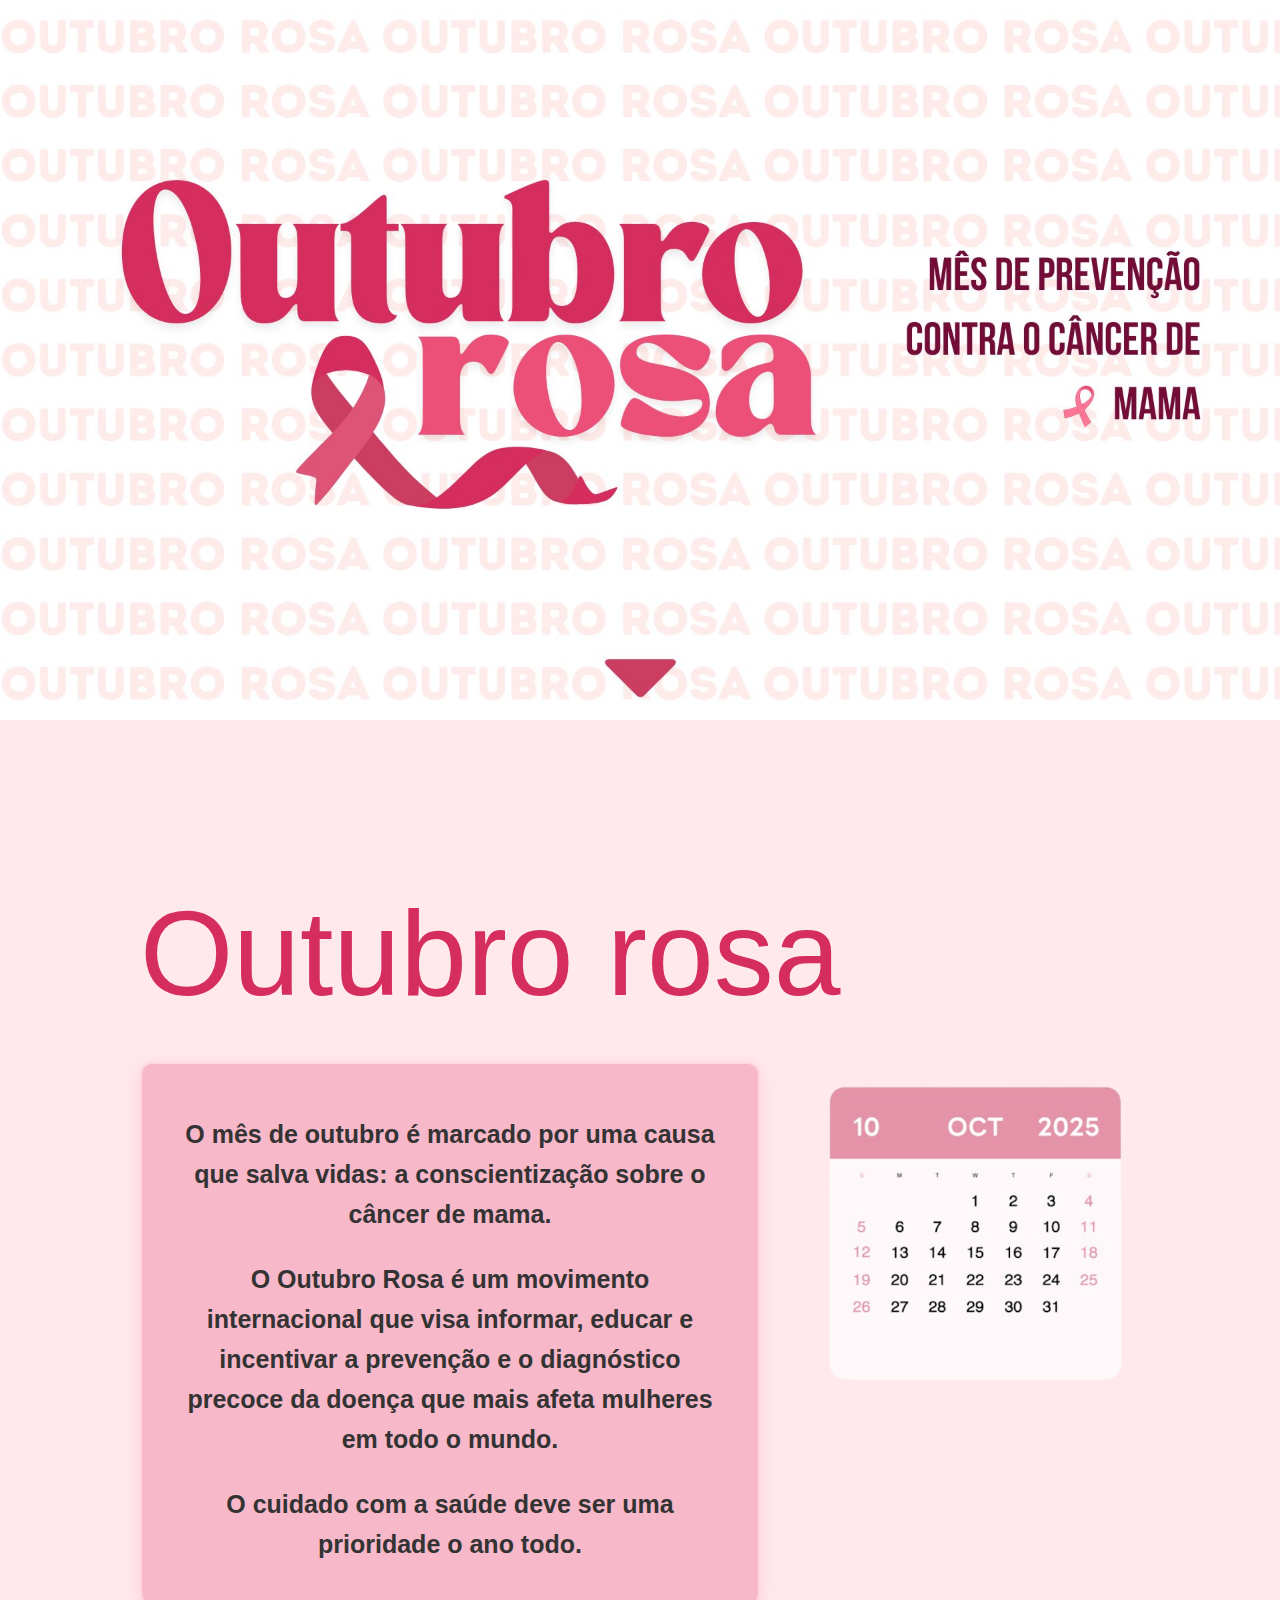
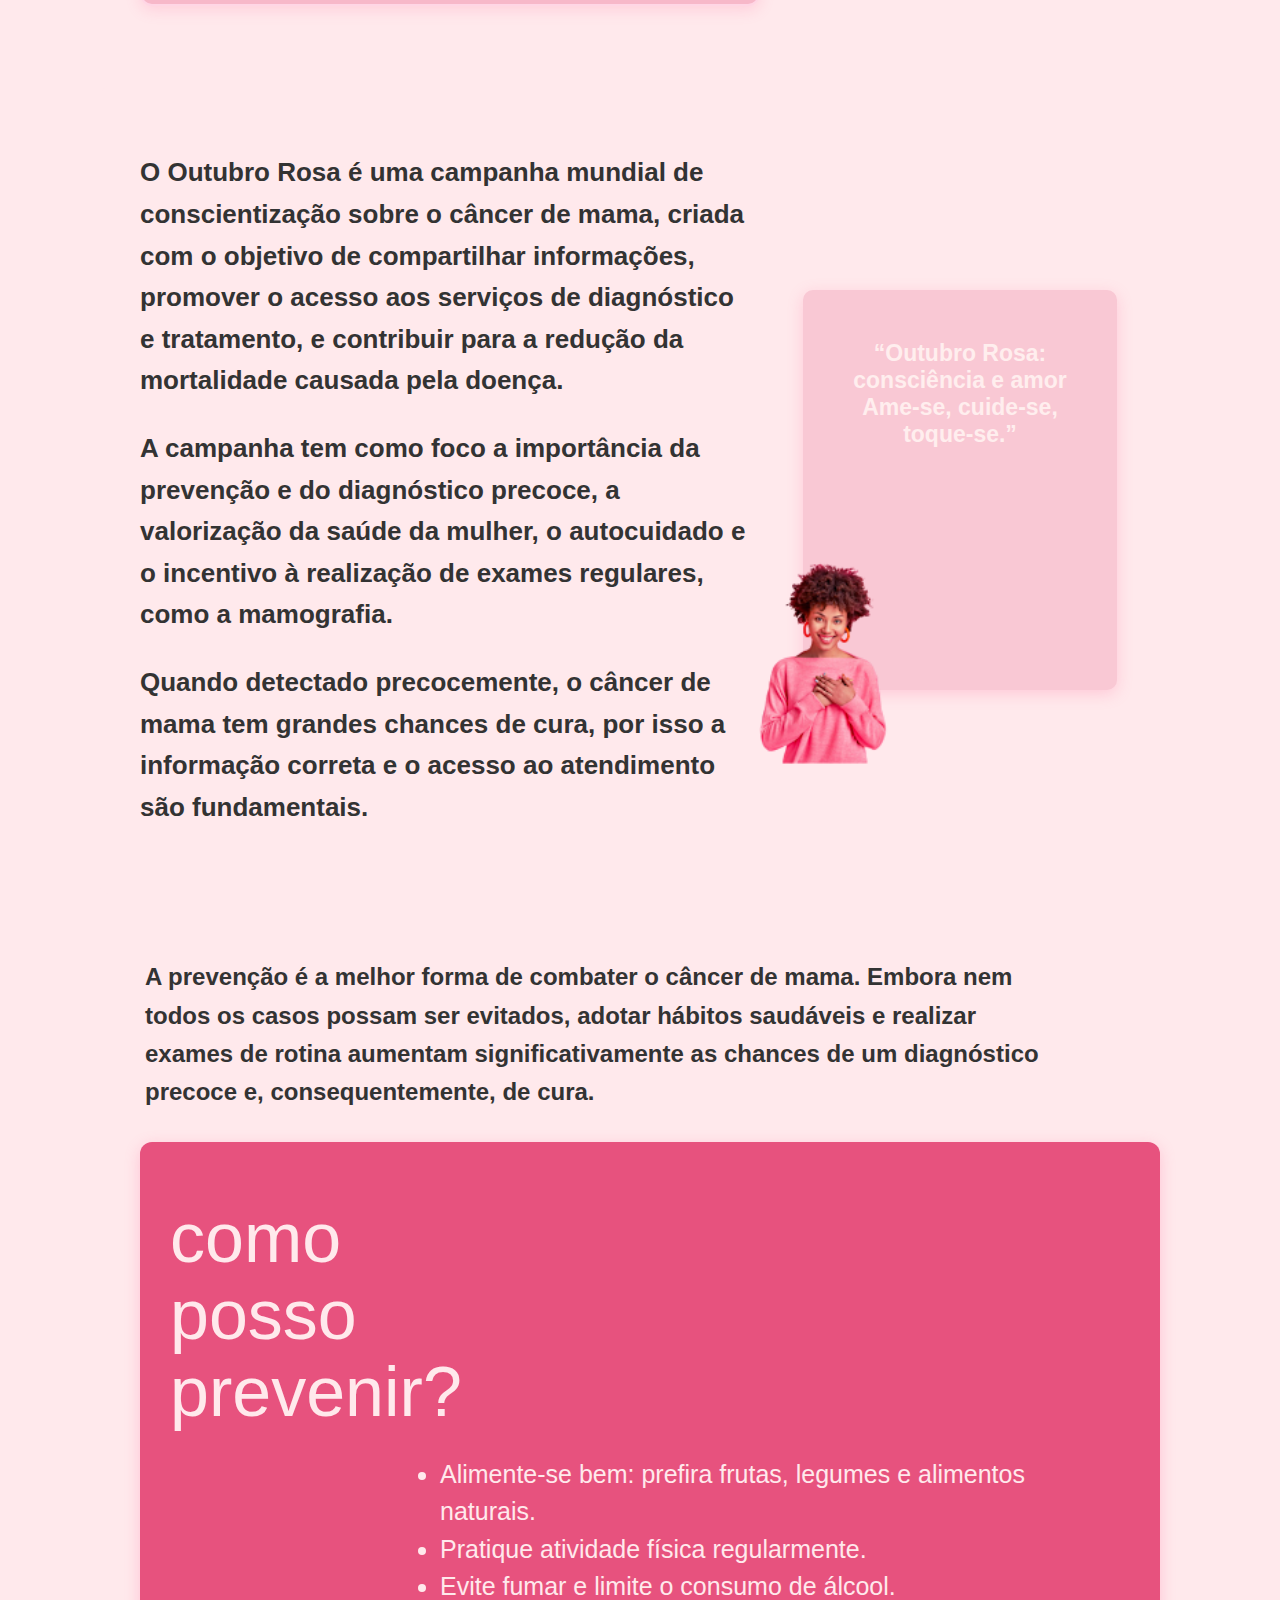
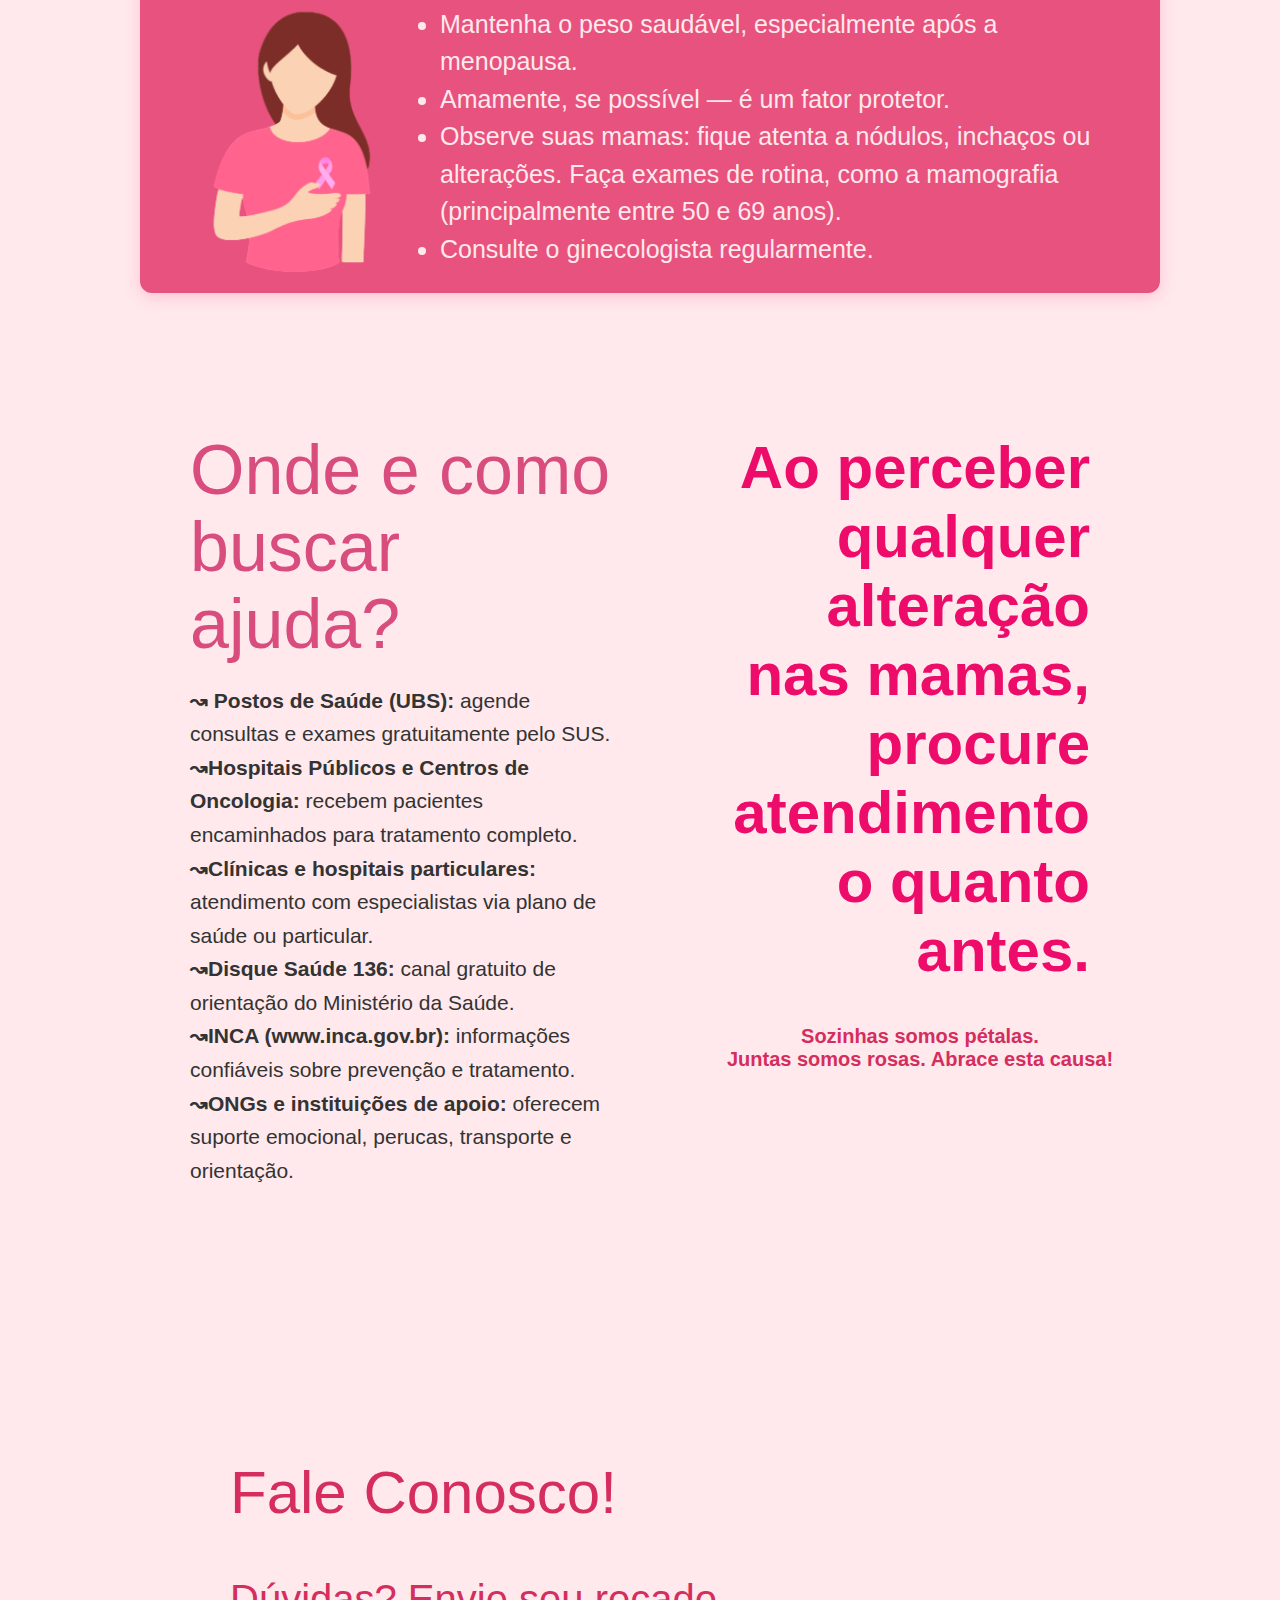
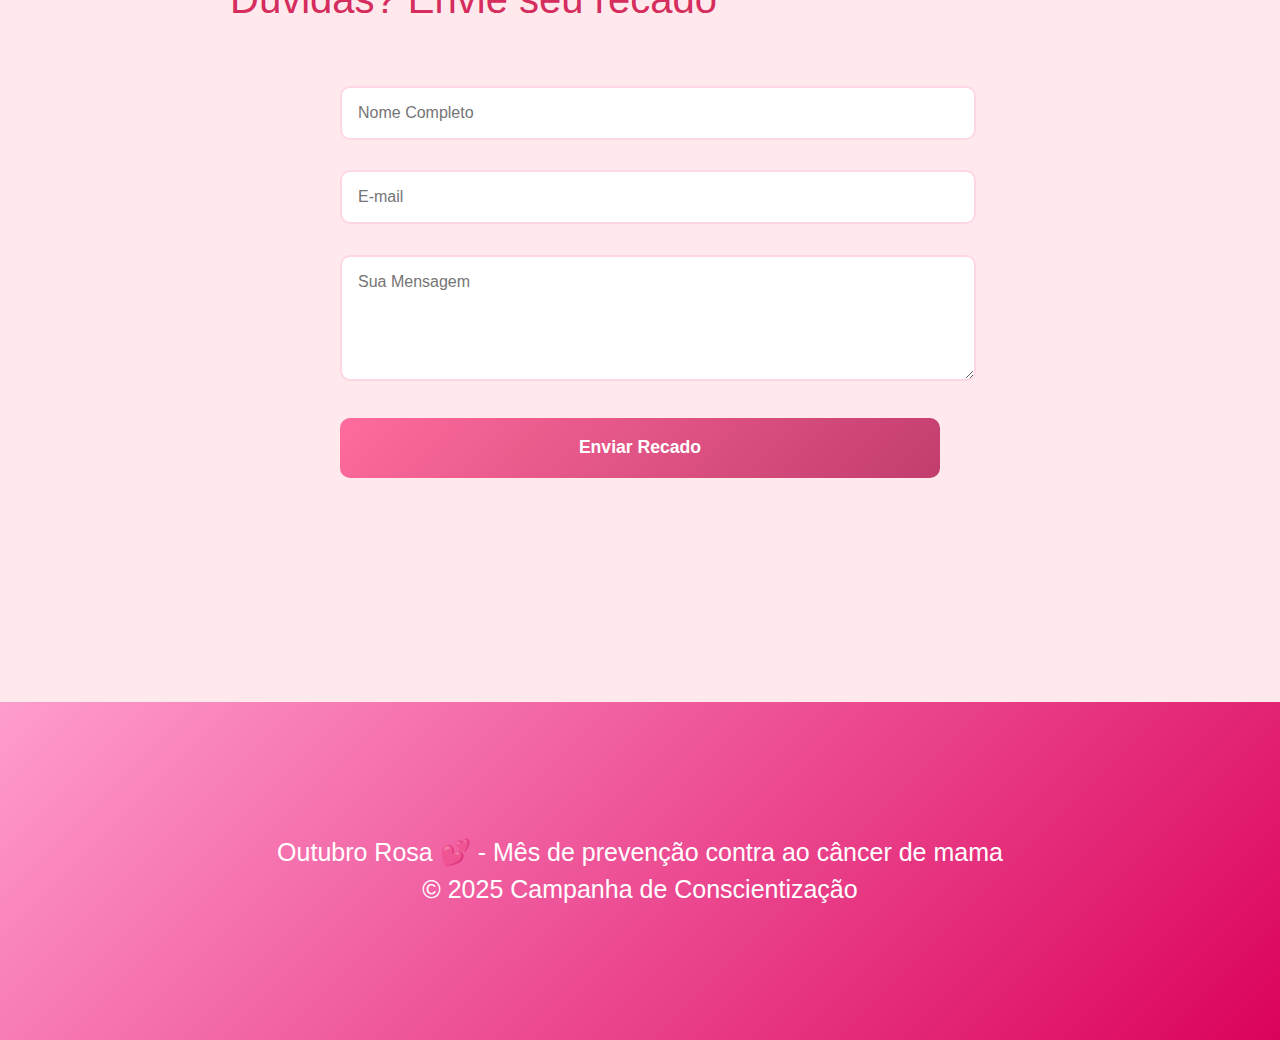
<file: index.html>
<!DOCTYPE html>
<html lang="en">
<head>
    <link rel="stylesheet" href="estilo.css">
    <link href="https://fonts.cdnfonts.com/css/cresing" rel="stylesheet">
    <link href="https://fonts.cdnfonts.com/css/metropolis-4" rel="stylesheet">
    <link href="https://fonts.cdnfonts.com/css/sf-willamette" rel="stylesheet">
                
    <meta charset="UTF-8">
    <meta name="viewport" content="width=device-width, initial-scale=1.0">
    <title> Outubro Rosa-Prevenção contra ao câncar de mama </title>
</head>
<body>
  <header>
    <section>
    <img class="logo" src="./img/Outubro (2).jpg" alt="">
   <p>
    <div class="container">
    <h1>Outubro rosa</h1>

    <div class="content">
      <div class="text-box">
        <p><b>O mês de outubro é marcado por uma causa que salva vidas: a conscientização sobre o câncer de mama.</b></p>
        <p><b>O Outubro Rosa é um movimento internacional que visa informar, educar e incentivar a prevenção e o diagnóstico precoce da doença que mais afeta mulheres em todo o mundo.</b></p>
        <p><b>O cuidado com a saúde deve ser uma prioridade o ano todo.</b></p>
      </div>

      <div class="image-box">
        <img src="./img/calendrario.png" alt="Calendário Outubro Rosa">
      </div>
    </div>
  </div>


   </p>
     <div class="container2">
        <div class="texto">
            <p>
               <b>O Outubro Rosa é uma campanha mundial de conscientização sobre o câncer de mama, criada com o objetivo de compartilhar informações, promover o acesso aos serviços de diagnóstico e tratamento, e contribuir para a redução da mortalidade causada pela doença.</b> 
            </p>
            <p>
                <b>A campanha tem como foco a importância da prevenção e do diagnóstico precoce, a valorização da saúde da mulher, o autocuidado e o incentivo à realização de exames regulares, como a mamografia.</b> 
            </p>
            <p>
                <b> Quando detectado precocemente, o câncer de mama tem grandes chances de cura, por isso a informação correta e o acesso ao atendimento são fundamentais.</b> 
            </p>
       
        <div class="img">
           <img src="./img/mulher.png" alt="Mulher" >
      </div>
       </div>

        <div class="lateral">
            <div class="caixa-citacao">
                “Outubro Rosa: <br>
                consciência e amor<br>
                Ame-se, cuide-se,<br>
                toque-se.”
            </div>
           
        </div>
    </div>


    <div class="prevencao-container">
  <p class="prevencao-texto">
    <b>A prevenção é a melhor forma de combater o câncer de mama.
    Embora nem todos os casos possam ser evitados, adotar hábitos saudáveis e realizar
    exames de rotina aumentam significativamente as chances de um diagnóstico precoce e,
    consequentemente, de cura.</b>
  </p>

  <div class="prevencao-card">
    <div class="prevencao-imagem">
      <img src="./img/image.png" alt="Mulher com laço rosa">
    </div>

    <div class="prevencao-conteudo">
      <h2>como<br>posso<br>prevenir?</h2>
      <ul>
        <li>Alimente-se bem: prefira frutas, legumes e alimentos naturais.</li>
        <li>Pratique atividade física regularmente.</li>
        <li>Evite fumar e limite o consumo de álcool.</li>
        <li>Mantenha o peso saudável, especialmente após a menopausa.</li>
        <li>Amamente, se possível — é um fator protetor.</li>
        <li>Observe suas mamas: fique atenta a nódulos, inchaços ou alterações. Faça exames de rotina, como a mamografia (principalmente entre 50 e 69 anos).</li>
        <li>Consulte o ginecologista regularmente.</li>
      </ul>
    </div>
  </div>
</div>



<div class="ajuda-container">
  <div class="ajuda-esquerda">
    <h2>Onde e como<br>buscar ajuda?</h2>

    <ul>
      <li><strong>↝ Postos de Saúde (UBS):</strong> agende consultas e exames gratuitamente pelo SUS.</li>
      <li><b>↝Hospitais Públicos e Centros de Oncologia:</b> recebem pacientes encaminhados para tratamento completo.</li>
      <li><b>↝Clínicas e hospitais particulares:</b> atendimento com especialistas via plano de saúde ou particular.</li>
      <li><b>↝Disque Saúde 136:</b> canal gratuito de orientação do Ministério da Saúde.</li>
      <li><b>↝INCA (www.inca.gov.br):</b> informações confiáveis sobre prevenção e tratamento.</li>
      <li><b>↝ONGs e instituições de apoio:</b> oferecem suporte emocional, perucas, transporte e orientação.</li>
    </ul>
  </div>

  <div class="ajuda-direita">
    <h3>
      Ao perceber<br>
      qualquer<br>
      alteração<br>
      nas mamas,<br>
      procure<br>
      atendimento<br>
      o quanto<br>
      antes.
    </h3>

    <p class="ajuda-frase">
      Sozinhas somos pétalas.<br>
      Juntas somos rosas. Abrace esta causa! 
    </p>
   
  </div>
</div>
</section>
<section class="contact-section">
    <div class="container">
        <h2>Fale Conosco!</h2>
        <h3>Dúvidas? Envie seu recado</h3>
        
        <form class="contact-form">
            <div class="form-group">
                <input type="text" placeholder="Nome Completo" required>
            </div>
            
            <div class="form-group">
                <input type="email" placeholder="E-mail" required>
            </div>
            
            <div class="form-group">
                <textarea rows="5" placeholder="Sua Mensagem" required></textarea>
            </div>
            
            <button type="submit" class="btn-submit">Enviar Recado</button>
        </form>
    </div>
</section>

<footer>
        <div class="container">
            <p> Outubro Rosa 💕 - Mês de prevenção contra ao câncer de mama</p>
            <p>© 2025 Campanha de Conscientização</p>
        </div>
    </footer>
</header>
</body>
</html>
</file>
<file: estilo.css>
@import url('https://fonts.cdnfonts.com/css/cresing');
@import url('https://fonts.cdnfonts.com/css/metropolis-4');
@import url('https://fonts.cdnfonts.com/css/sf-willamette');

body {
  background-color: #FFE9EC;
  font-family: 'metropolis', sans-serif;
  color: #333;
  margin: 0;
  padding: 0;
}

.logo {
  width: 100%;
 
}

.container {
  max-width: 1000px;
  margin: 60px auto;
  padding: 20px;
}

h1 {
  font-family: 'cresing', sans-serif;
  font-size: 120px;
  color: #d52d5d;
  font-weight: 100;
  margin-bottom: 40px;
}


.content {
  display: flex;
  align-items: flex-start;
  gap: 30px;
  flex-wrap: wrap;
}

.text-box {
  background-color: #f7b8c9;
  padding: 25px 40px;
  border-radius: 12px;
  flex: 1;
  font-size: 25px;
  line-height: 1.6;
  box-shadow: 0 4px 15px rgba(255, 107, 157, 0.2);
  border: 2px solid #ffd6e5;
  text-align: center;
  transition: transform 0.3s ease, box-shadow 0.3s ease;
}

/* Efeito ao passar o mouse */
.text-box:hover {
  transform: translateY(-8px) scale(1.03);
  box-shadow: 0 8px 20px rgba(255, 107, 157, 0.3);
}


.text-box p {
  margin-bottom: 15px;
}

.image-box img {
  width: 350px;
  border-radius: 10px;
  max-width: 150%;
  top: 30px;
}


.container2 {
  display: flex;
  justify-content: space-between;
  padding: 40px;
  max-width: 1000px;
  margin: auto;
  background-color:#FFE9EC;
  border-radius: 10px;
  flex-wrap: wrap;
}

.texto {
  flex: 1 1 60%;
  padding-right: 30px;
  font-size: 26px;
  color: #333;
  line-height: 1.6;
  position: relative;
  z-index: 1;
}

.lateral {
  flex: 1 1 35%;
  display: flex;
  flex-direction: column;
  align-items: center;
  justify-content: center;
}

.caixa-citacao {
  background-color: #f9c8d4;
  color: #ffeeee;
  height: 300px;
  font-size: 23px;
  padding: 50px;
  border-radius: 10px;
  font-weight: bold;
  text-align: center;
  box-shadow: 0 4px 15px rgba(255, 107, 157, 0.25);
  transition: transform 0.3s ease, box-shadow 0.3s ease, background-color 0.3s ease;
}

/* Efeito ao passar o mouse */
.caixa-citacao:hover {
  transform: translateY(-6px) scale(1.03);
  box-shadow: 0 8px 25px rgba(255, 107, 157, 0.35);
  background-color: #fbb8ca; /* tom mais vivo para o destaque */
}


.img img {
  position: absolute;
  right: -70%;
  bottom: -10px;
  width: 110%;
  z-index: 2;
  max-width: none;
}

.prevencao-container {
  color: #333;
  line-height: 1.6;
  max-width: 800px;
  margin: 0 auto;
  padding: 40px 20px;
  justify-content: center;
}

.prevencao-texto {
  margin-bottom: 30px;
  font-size: 24px;
  margin-left: -95px;
}

.prevencao-card {
  margin-left: -100px;
  justify-content: space-between;
  background-color: #e7527e;
  color: #FFE9EC;
  border-radius: 12px;
  padding: 0px 60px;
  width: 900px;
  display: flex;
  position: relative;
  overflow: hidden;
  box-shadow: 0 4px 15px rgba(255, 107, 157, 0.3);
  transition: transform 0.3s ease, box-shadow 0.3s ease, background-color 0.3s ease;
}

/* Efeito ao passar o mouse */
.prevencao-card:hover {
  transform: translateY(-8px) scale(1.02);
  box-shadow: 0 8px 25px rgba(255, 107, 157, 0.4);
  background-color: #ff5f92; /* tom um pouco mais claro para destacar */
}



.prevencao-imagem img {
  width: 370px;
  position: absolute;
  bottom: 0;
  left: -10px;
  max-width: 100%;
}

.prevencao-conteudo {
  margin-left: 220px;
}

.prevencao-conteudo h2 {
  font-family: 'cresing', sans-serif;
  font-size: 70px;
  font-weight: 70;
  line-height: 1.1;
  margin-bottom: 20px;
  margin-left: -250px;
}

.prevencao-conteudo ul {
  list-style: disc;
  padding-left: 20px;
  font-size: 25px;
  line-height: 1.5;
}


.ajuda-container {
  display: flex;
  justify-content: space-between;
  align-items: flex-start;
  gap: 40px;
  max-width: 900px;
  margin: 0 auto;
  padding: 40px 80px;
  background-color: #FFE9EC;
  color: #333;
}

.ajuda-esquerda {
  flex: 1;
}

.ajuda-esquerda h2 {
  font-family: 'cresing', sans-serif;
  font-size: 70px;
  color: #d84c7e;
  font-weight: 80;
  line-height: 1.1;
  margin-bottom: 20px;
}

.ajuda-esquerda ul {
  list-style: none;
  padding-left: 0;
  font-size: 21px;
  line-height: 1.6;
}

.ajuda-direita {
  flex: 1;
  text-align: right;
  color: #ed0c6a;
}

.ajuda-direita h3 {
  font-family: 'cresing', sans-serif;
  font-size: 60px;
  font-weight: 550;
  line-height: 1.15;
  margin-bottom: 40px;
}

.ajuda-direita p {
  text-align: center;
  margin-right: -90px;
}

.ajuda-frase {
  font-size: 20px;
  color: #d52d5d;
  font-weight: 600;
}


@media (max-width: 1024px) {
  h1 {
    font-size: 70px;
  }
  
  .prevencao-conteudo {
    margin-left: 180px;
  }

  .prevencao-conteudo h2 {
    margin-left: -150px;
    font-size: 45px;
  }
}

@media (max-width: 768px) {
  .content,
  .container2,
  .prevencao-card,
  .ajuda-container {
    flex-direction: column;
    text-align: center;
  }

  h1 {
    font-size: 60px;
  }

  .prevencao-card {
    padding: 20px;
    align-items: center;
  }

  .prevencao-imagem img {
    position: relative;
    width: 250px;
    left: 0;
    margin: 0 auto;
  }

  .prevencao-conteudo {
    margin-left: 0;
  }

  .prevencao-conteudo h2 {
    margin-left: 0;
    font-size: 40px;
  }

  .ajuda-direita,
  .ajuda-esquerda {
    text-align: center;
  }

  .ajuda-esquerda h2,
  .ajuda-direita h3 {
    font-size: 40px;
  }

  .img img {
    position: static;
    width: 100%;
  }
}

@media (max-width: 480px) {
  h1 {
    font-size: 45px;
  }

  .text-box {
    font-size: 18px;
  }

  .prevencao-conteudo h2 {
    font-size: 32px;
  }

  .ajuda-esquerda ul {
    font-size: 18px;
  }
}


.contact-section {
    padding: 5rem 0;
  background-color: #FFE9EC;
  font-family: 'cresing',sans-serif;
  font-size: 30px;
  font-weight: 100;
  color: #d52d5d;
}
.container h2{
  font-family: 'cresing',sans-serif;
  font-size: 60px;
  font-weight: 100;
  color: #d52d5d;
  margin-left: 90px;
}
.container h3{
  font-family: 'cresing',sans-serif;
  font-size: 40px;
  font-weight: 100;
  color: #d52d5d;
  margin-left: 90px;

}

.contact-form {
    max-width: 600px;
    margin: 4rem auto;
}

.form-group {
    margin-bottom: 1.9rem;
  
}

.form-group input,
.form-group textarea {
    width: 100%;
    padding: 1rem;
    border: 2px solid #ffd6e5;
    border-radius: 10px;
    font-size: 1rem;
    font-family:'metropolis',sans-serif;
    transition: border-color 0.3s;
}

.form-group input:focus,
.form-group textarea:focus {
    outline: none;
    border-color: #eb125a;
}

.btn-submit {
    width: 100%;
    padding: 1.2rem;
    background: linear-gradient(135deg, #ff6b9d 0%, #c23d6e 100%);
    color: white;
    border: none;
    border-radius: 10px;
    font-size: 1.1rem;
    font-weight: bold;
    cursor: pointer;
    transition: transform 0.3s, box-shadow 0.3s;
}

.btn-submit:hover {
    transform: translateY(-3px);
    box-shadow: 0 8px 20px rgba(255, 107, 157, 0.4);
}
footer {
    background: linear-gradient(135deg, #ff9cce 0%, #db025c 100%);
    color: white;
    font-size: 25px;
    padding: 3rem 0;
    text-align: center;
    font-family: 'metropolis',sans-serif;
}

footer p {
    margin: 0.5rem 0;
}
</file>
